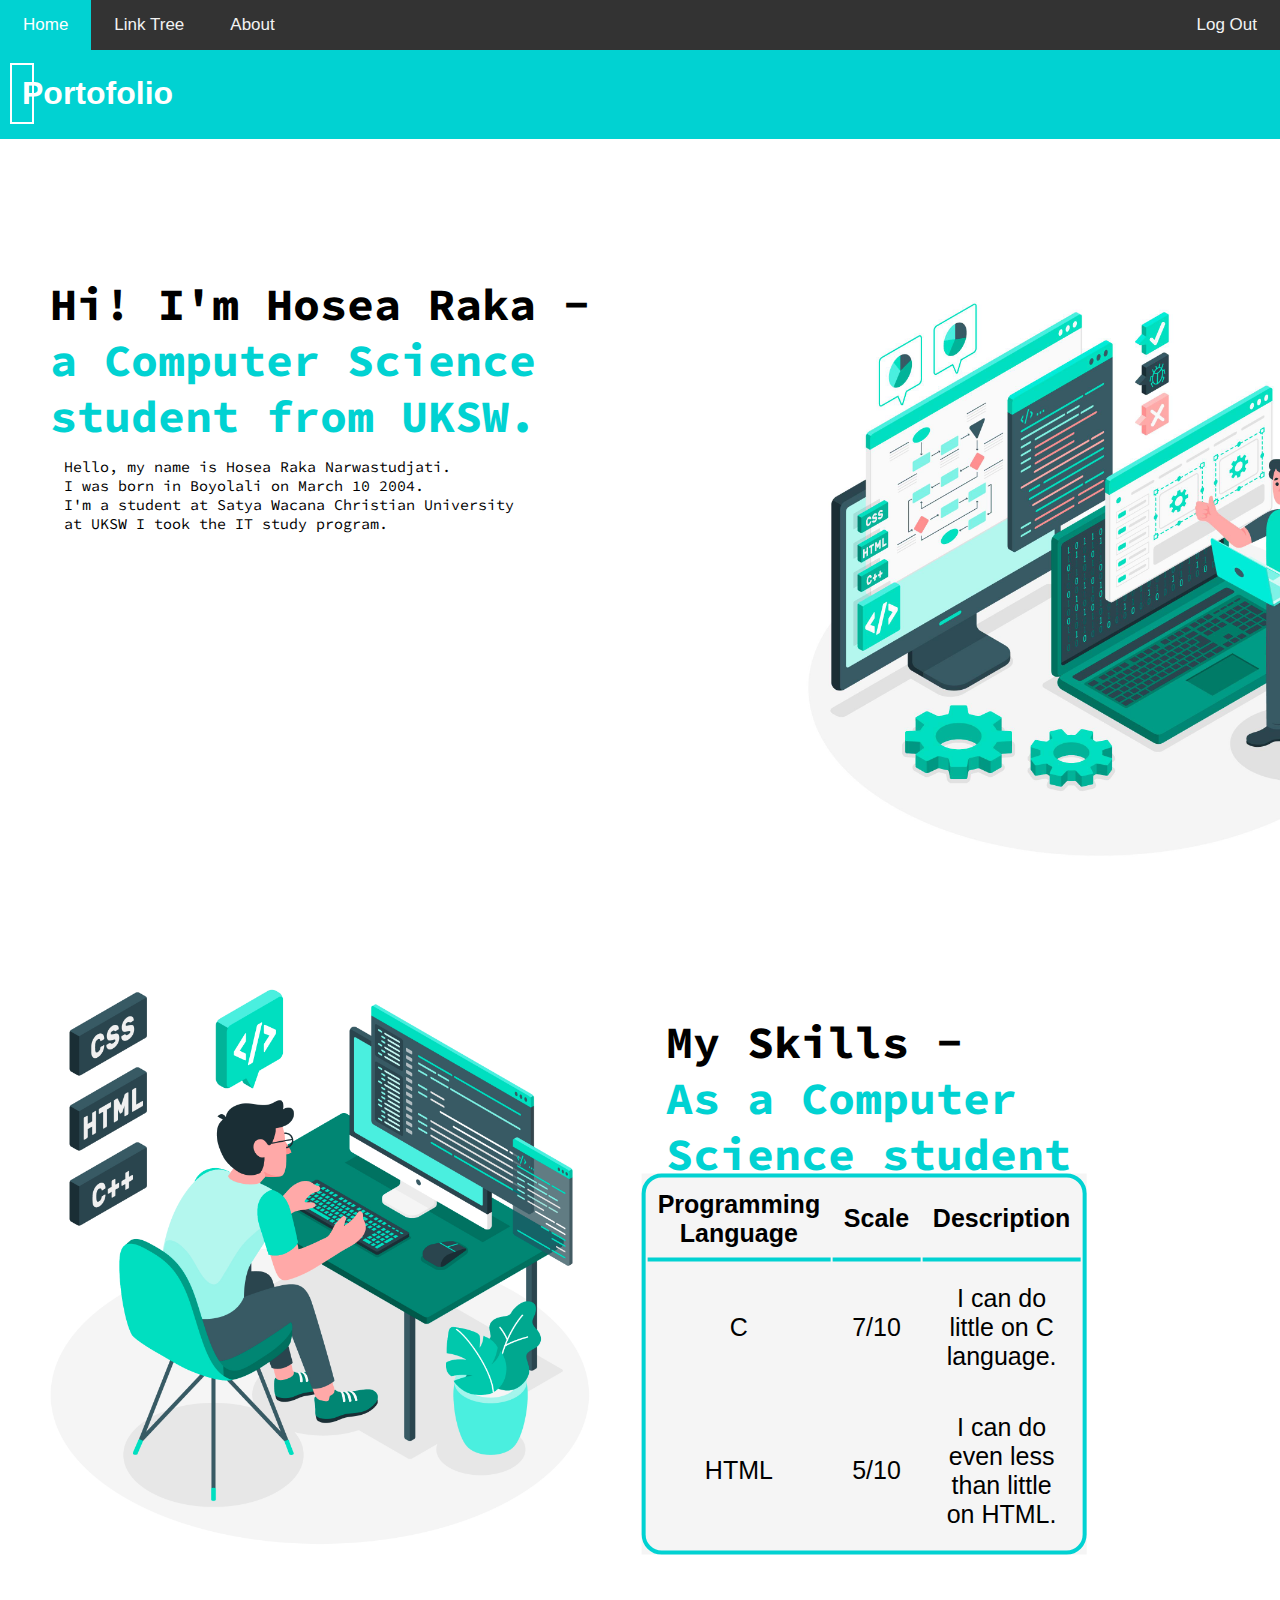
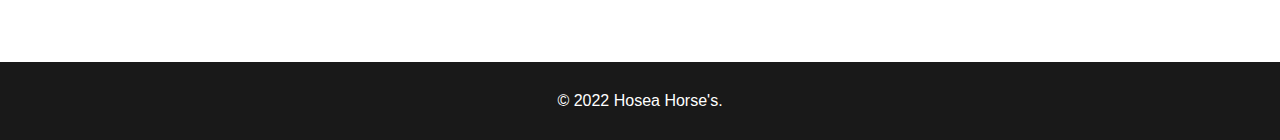
<file: indexa.html>
<!DOCTYPE html>
<html lang="en">

<head>
    <meta charset="UTF-8">
    <meta http-equiv="X-UA-Compatible" content="IE=edge">
    <meta name="viewport" content="width=device-width, initial-scale=1.0">
    <!-- bagian atas -->
    <title>Portofolio</title>
    <link rel="icon" href="img/muka.jpg">
    <link rel="stylesheet" href="style.css">

    <!-- font -->
    <link rel="preconnect" href="https://fonts.googleapis.com">
    <link rel="preconnect" href="https://fonts.gstatic.com" crossorigin>
    <link href="https://fonts.googleapis.com/css2?family=Source+Code+Pro&display=swap" rel="stylesheet">

    <link rel="preconnect" href="https://fonts.googleapis.com">
    <link rel="preconnect" href="https://fonts.gstatic.com" crossorigin>
    <link href="https://fonts.googleapis.com/css2?family=Source+Code+Pro:wght@200;300;400&display=swap"
        rel="stylesheet">
</head>

<body>
    <div class="header">
        <h1>Portofolio</h1>
    </div>

    <div class="bgport">
        <!-- navbar -->
        <div class="topnav">
            <a class="active" href="indexa.html">Home</a>
            <a href="indexb.html">Link Tree</a>
            <a href="https://github.com/Hoshiii15">About</a>
            <a class="metu" style="float:right ;" href="index.html">Log Out</a>
        </div>

        <!-- judul -->
        <div class="title">
            <h2 style="color:black">Hi! I'm Hosea Raka -</h2>
            <h2 style="color:rgb(1, 210, 210)">a Computer Science<br>student from UKSW.</h2>
        </div>

        <!-- bagian kiri -->
        <div class="bagian_kiri">
            <p>
                Hello, my name is Hosea Raka Narwastudjati.<br>
                I was born in Boyolali on March 10 2004.<br>
                I'm a student at Satya Wacana Christian University<br>
                at UKSW I took the IT study program.<br>
            </p>

            <img class="ft1" src="img/ft1.jpg">
        </div>
        <!-- judul -->
        <div class="title_kanan">
            <h2 style="color:black">My Skills  -</h2>
            <h2 style="color:rgb(1, 210, 210)">As a Computer Science
                student</h2>
        </div>
        <!-- bagian kanan -->
        <div class="bagian_kanan">
            <table>
                <tbody>
                    <tr>
                        <th>Programming<br>Language</th>
                        <th>Scale</th>
                        <th>Description</th>
                    </tr>
                    <tr>
                        <td>C</td>
                        <td>7/10</td>
                        <td>I can do little on C language.</td>
                    </tr>
                    <tr>
                        <td>HTML</td>
                        <td>5/10</td>
                        <td>I can do even less than little on HTML.</td>
                    </tr>
                </tbody>
            </table>

        </div>
        <img class="ft2" src="img/ft2.jpg">
    </div>

    <!-- footer -->
    <footer>
        <p style="font-family: sans-serif;">© 2022 Hosea Horse's.</p>
    </footer>
</body>

</html>
</file>
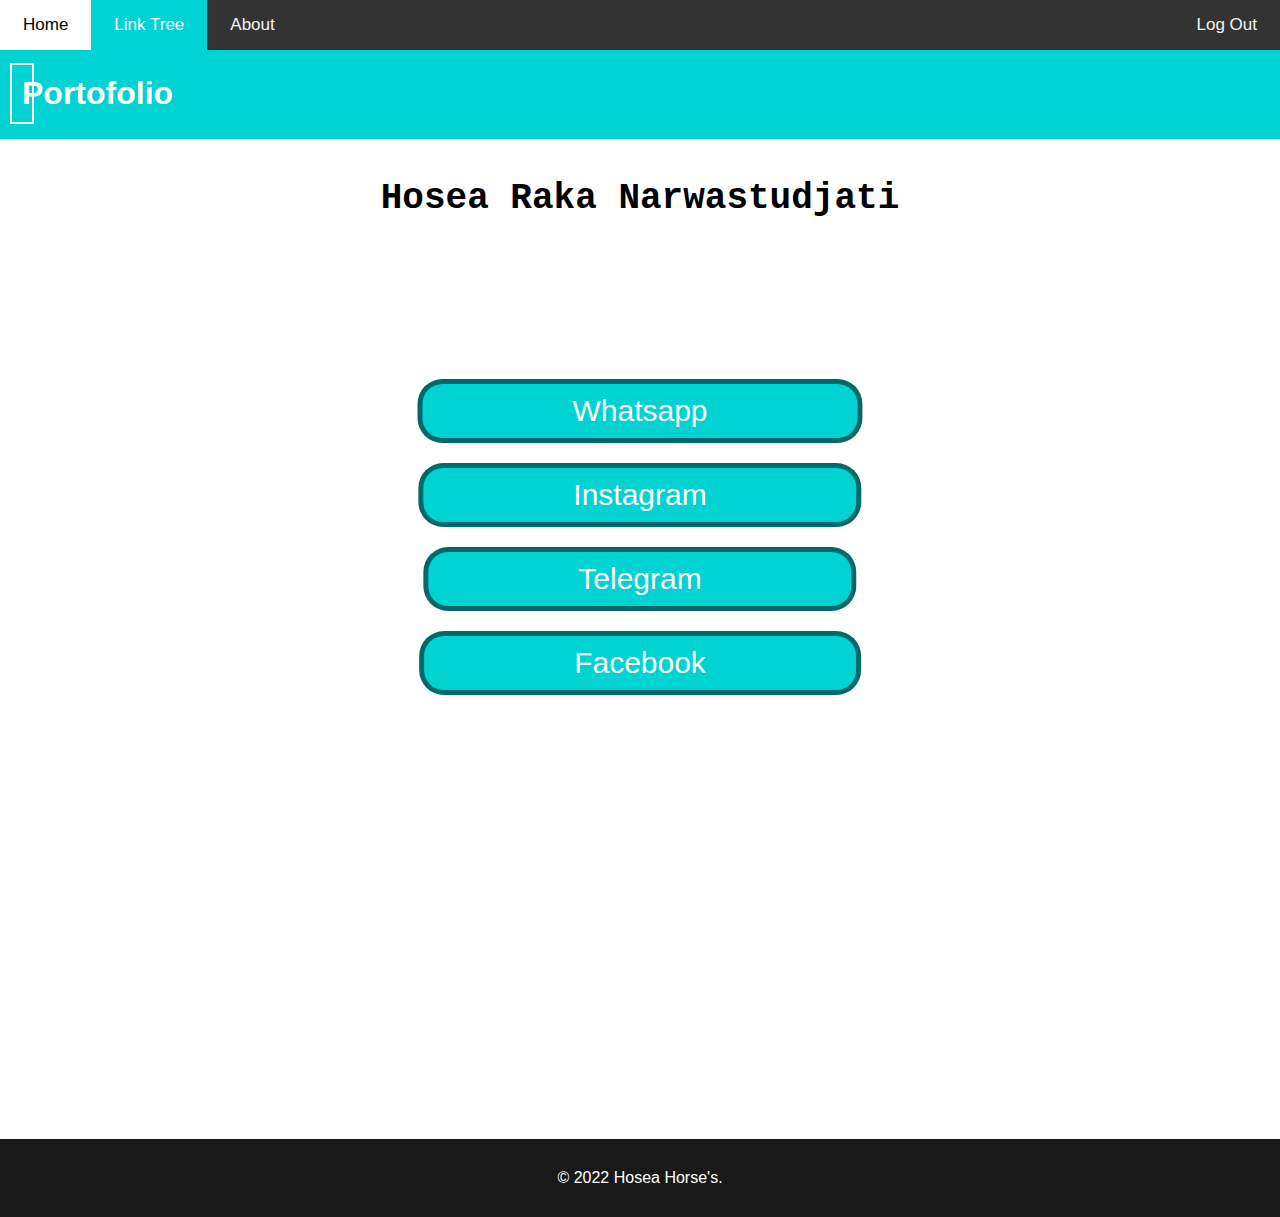
<file: indexb.html>
<!DOCTYPE html>
<html lang="en">

<head>
    <meta charset="UTF-8">
    <meta http-equiv="X-UA-Compatible" content="IE=edge">
    <meta name="viewport" content="width=device-width, initial-scale=1.0">
    <!-- bagian atas -->
    <title>Link Tree</title>
    <link rel="icon" href="img/muka.jpg">
    <link rel="stylesheet" href="style.css">
</head>

<body>
    <div class="bglink">

        <div class="header">
            <h1>Portofolio</h1>
        </div>

        <!-- navbar -->
        <div class="topnav">
            <a href="indexa.html">Home</a>
            <a class="active" href="indexb.html">Link Tree</a>
            <a href="https://github.com/Hoshiii15">About</a>
            <a style="float:right ;" href="index.html">Log Out</a>
        </div>

        <!-- judul -->
        <div class="nama">
            <h1>Hosea Raka Narwastudjati</h1>
        </div>

        <!-- link -->
        <div class="main_button">
                <a href=https://wa.me/6285747887662">Whatsapp</a>
                <a href="https://www.instagram.com/hosearakan/">Instagram</a>
                <a href="tele.html">Telegram</a>
                <a href="https://www.facebook.com/profile.php?id=100082512284376&mibextid=ZbWKwL">Facebook</a>
            </div>

        <footer>
            <p>© 2022 Hosea Horse's.</p>
        </footer>
</body>

</html>
</file>
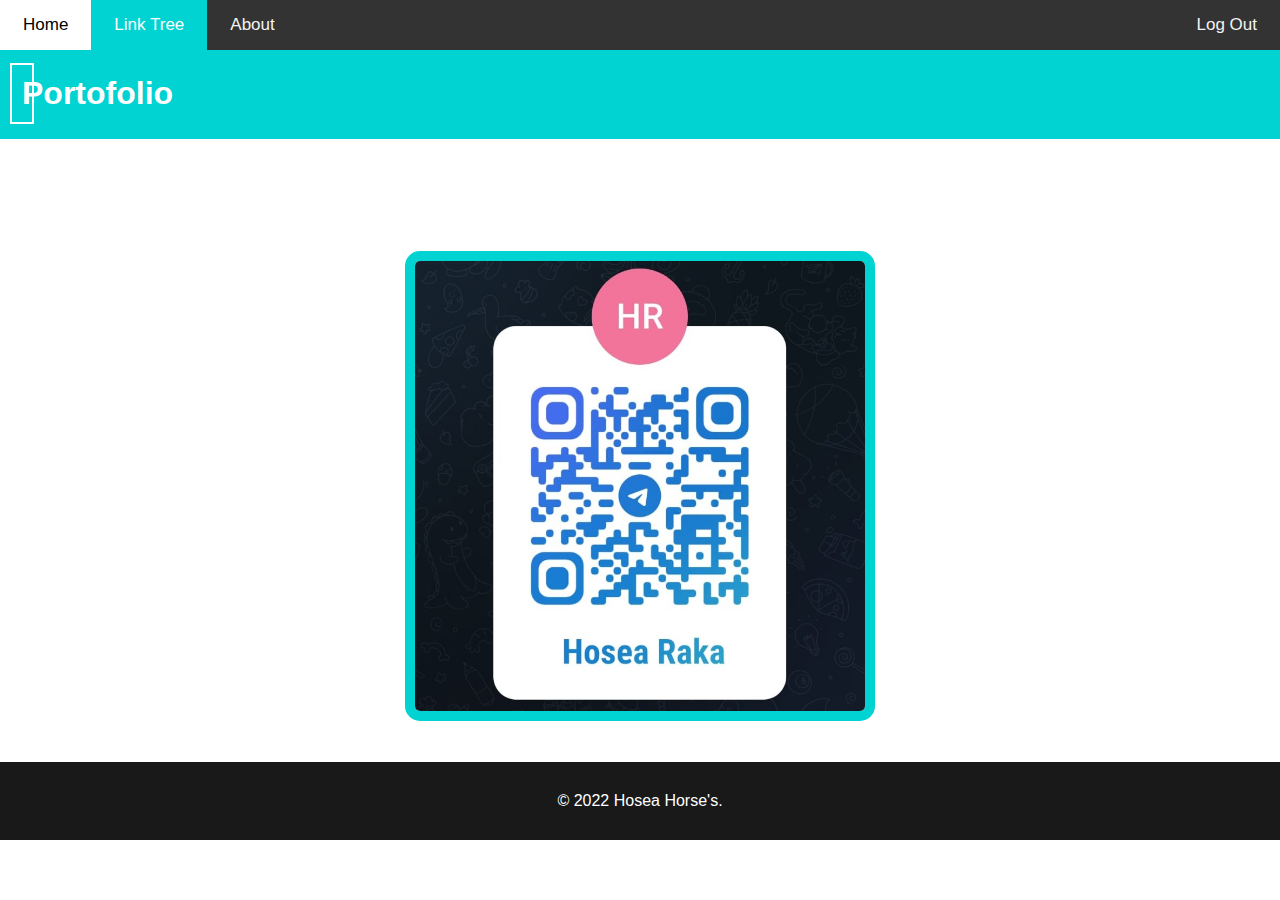
<file: tele.html>
<!DOCTYPE html>
<html lang="en">
<head>
    <meta charset="UTF-8">
    <meta http-equiv="X-UA-Compatible" content="IE=edge">
    <meta name="viewport" content="width=device-width, initial-scale=1.0">
    <title>Tele Gwej</title>
    <link rel="icon" href="img/muka.jpg">
    <link rel="stylesheet" href="style.css">
</head>
<body>
    <telebg>


        <div class="header">
            <h1>Portofolio</h1>
        </div>

        <!-- navbar -->
        <div class="topnav">
            <a href="indexa.html">Home</a>
            <a class="active" href="indexb.html">Link Tree</a>
            <a href="https://github.com/Hoshiii15">About</a>
            <a style="float:right ;" href="index.html">Log Out</a>
        </div>
        
            <img class="ftaw" src="img/tele.jpeg">

        <footer>
            <p>© 2022 Hosea Horse's.</p>
        </footer>

    </telebg>
</body>
</html>
</file>
<file: style.css>
* {
    padding: 0;
    margin: 0;
}

/* login */

footer {
    position: static;
    padding-top: 762px;
    text-align: center;
    color: white;
}

footer p {
    padding: 30px;
    background-color: rgba(0, 0, 0, .9);
}

.background {
    background: url(img/bglogin.jpg);
    height: 100vh;
    background-size: cover;
    background-position: center;
    background-repeat: no-repeat;
    font-family: sans-serif;
}

.judul {
    position: absolute;
    border: 2px solid white;
    color: white;
    /* background-color: rgba(0, 0, 0, .4); */
    padding: 10px 10px 10px 10px;
    margin: 10px;
}

.kanvas {
    position: absolute;
    left: 50%;
    top: 45%;
    transform: translate(-50%, -50%);
    padding: 20px 25px;
    width: 300px;

    background-color: rgba(0, 0, 0, .7);
    box-shadow: 5px 10px rgba(0, 0, 0, .5);
    border-radius: 6%;
}

.kanvas h1 {
    text-align: left;
    color: #ffffff;
    margin-bottom: 30px;
    text-transform: uppercase;
    border-bottom: 4px solid #ffffff;
    padding-bottom: 15px;
}

.kanvas label {
    text-align: left;
    color: #ffffff;
}

.kanvas input {
    width: calc(100% - 20px);
    padding: 8px 10px;
    margin-bottom: 15px;
    border: none;
    background-color: transparent;
    border-bottom: 2px solid #ffffff;
    color: #ffffff;
    font-size: 20px;
}

.tlogin {
    display: flex;
    font-weight: bolder;
    align-items: center;
    justify-content: center;
    padding-top: 10px;
    padding-bottom: 10px;
    width: 100%;
    border: 3px solid #008f99;
    background-color: #008f99;
    border-radius: 7px;
    font-size: 18px;
    color: #fafafa;
    text-decoration: none;
}

.tlogin:hover {
    background-color: rgb(1, 210, 210);
    border-color: rgb(1, 210, 210);
    color: black;
}

/* portofolio */

.bgport {
    background-color: rgb(255, 255, 255);
    height: 100vh;
    font-family: sans-serif;
}

.header {
    font-family: sans-serif;
    padding: 63px 10px 15px 10px;
    background-color: rgb(1, 210, 210);
    position: fixed;
    top: 0;
    left: 0;
    z-index: 9999;
    width: 100%;
}

.header h1 {
    color: white;
    border: 2px solid white;
    /* background-color: rgba(0, 0, 0, .4); */
    margin-right: 1513px;
    padding: 10px 10px 10px 10px;
}

.topnav {
    background-color: #333;
    position: fixed;
    z-index: 9999;
    width: 100%;
}

.topnav a {
    float: left;
    color: #f2f2f2;
    text-align: center;
    padding: 15px 23px;
    text-decoration: none;
    font-size: 17px;
}

.topnav a:hover {
    background-color: rgb(255, 255, 255);
    color: black;
}

.topnav a.active {
    background-color: rgb(1, 210, 210);
    color: white;
}

.title {
    position: absolute;
    left: 25%;
    top: 40%;
    transform: translate(-50%, -50%);
    font-size: 30px;
    font-family: 'Source Code Pro', monospace;
}

.bagian_kiri {
    position: absolute;
    left: 22.6%;
    top: 55%;
    transform: translate(-50%, -50%);
    font-family: 'Source Code Pro', monospace;
    font-weight: 120px;
    font-size: 15px;
}

.ft1 {
    position: absolute;
    height: 600px;
    left: 230%;
    top: 150%;
    transform: translate(-50%, -50%);
}

.ft2 {
    position: absolute;
    height: 600px;
    left: 25%;
    top: 140%;
    transform: translate(-50%, -50%);
}

.title_kanan {
    position: absolute;
    left: 68%;
    top: 122%;
    transform: translate(-50%, -50%);
    font-size: 30px;
    font-family: 'Source Code Pro', monospace;
}

.bagian_kanan {
    position: absolute;
    left: 67.5%;
    top: 151.5%;
    transform: translate(-50%, -50%);
    font-size: 25px;
    height: 200;
    width: 500;
    background: whitesmoke;
    text-align: center;
    font-family: helvetica;
}

.bagian_kanan table{
    border: rgb(1, 210, 210) solid 4px;
    border-radius: 20px;
}

.bagian_kanan th{
    padding-left: 10px;
    padding-right: 10px;
    padding-top: 10px;
    padding-bottom: 10px;
    border-bottom: rgb(1, 210, 210) solid 4px;
}

.bagian_kanan td{
    padding: 20px;
}

/* linktree */

.bglink {
    background-color: rgb(255, 255, 255);
    height: 100vh;
    font-family: sans-serif;
}

.nama {
    text-align: center;
    font-size: 18px;
    position: relative;
    left: 50%;
    top: 22%;
    transform: translate(-50%, -50%);
    font-family: 'Source Code Pro', monospace;
}

.main_button a {
    font-size: 30px;
    position: relative;
    left: 50%;
    top: 350px;
    transform: translate(-50%, -50%);
    text-decoration: none;
    display:table;
    margin-top: 20px;
    padding-top: 10px;
    padding-bottom: 10px;
    padding-right: 150px;
    padding-left: 150px;
    color: white;
    background-color: rgb(1, 210, 210);
    border: rgba(0, 0, 0, .5) solid 5px;
    border-radius: 25px;
}

.main_button a:hover {
    color: rgb(1, 210, 210);
    background-color: white;
    border: rgb(1, 210, 210) solid 5px;
}

/* tele */

telebg{
    font-family: sans-serif;
}

.ftaw{
    position: absolute;
    left: 50%;
    top: 54%;
    transform: translate(-50%, -50%);
    width: 450px;
    border: rgb(1, 210, 210) solid 10px;
    border-radius: 15px;
}
</file>
